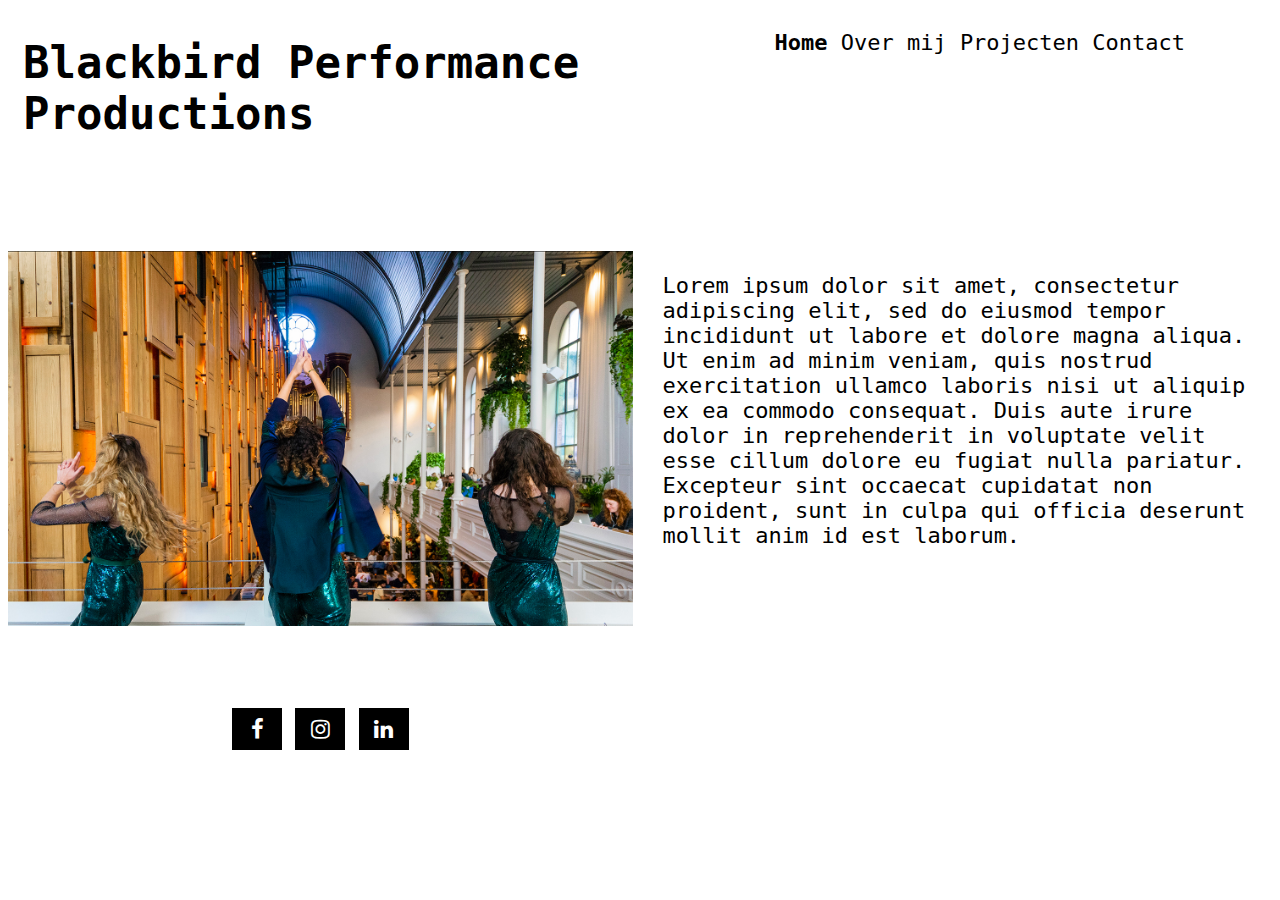
<file: index.html>
<!DOCTYPE html>
<html>

<head>
    <title> Blackbird Performance Productions </title>
    <link rel="stylesheet" type="text/css" href="styles.css">
    <link rel="stylesheet" href="https://cdnjs.cloudflare.com/ajax/libs/font-awesome/4.7.0/css/font-awesome.min.css">
</head>

<body>
    <div class="grid-container">
        <header>
            <h1>Blackbird Performance Productions</h1>
        </header>
        <nav>
            <ul class="nav">
                <li class="nav-item">
                    <a class="nav-link active" href="index.html">Home</a>
                </li>
                <li class="nav-item">
                    <a class="nav-link" href="overmij.html">Over mij</a>
                </li>
                <li class="nav-item">
                    <a class="nav-link" href="projecten.html">Projecten</a>
                </li>
                <li class="nav-item">
                    <a class="nav-link" href="contact.html">Contact</a>
                </li>
            </ul>
        </nav>

        <img src="CTF WdV 02.jpg" alt="Café Theater Festival Utrecht 2020">

        <main>
            <p>Lorem ipsum dolor sit amet, consectetur adipiscing elit, sed do eiusmod tempor incididunt ut labore et
                dolore magna aliqua. Ut enim ad minim veniam, quis nostrud exercitation ullamco laboris nisi ut aliquip
                ex ea commodo consequat. Duis aute irure dolor in reprehenderit in voluptate velit esse cillum dolore eu
                fugiat nulla pariatur. Excepteur sint occaecat cupidatat non proident, sunt in culpa qui officia
                deserunt mollit anim id est laborum.</p>
        </main>

        <footer>
            <a href="https://www.facebook.com/merel.devries.90226" target="_blank" class="fa fa-facebook"></a>
            <a href="https://www.instagram.com/mereljvdv" target="_blank" class="fa fa-instagram"></a>
            <a href="https://linkedin.com/in/merel-de-vries-034b54172" target="_blank" class="fa fa-linkedin"></a>
        </footer>
    </div>
</body>

</html>
</file>
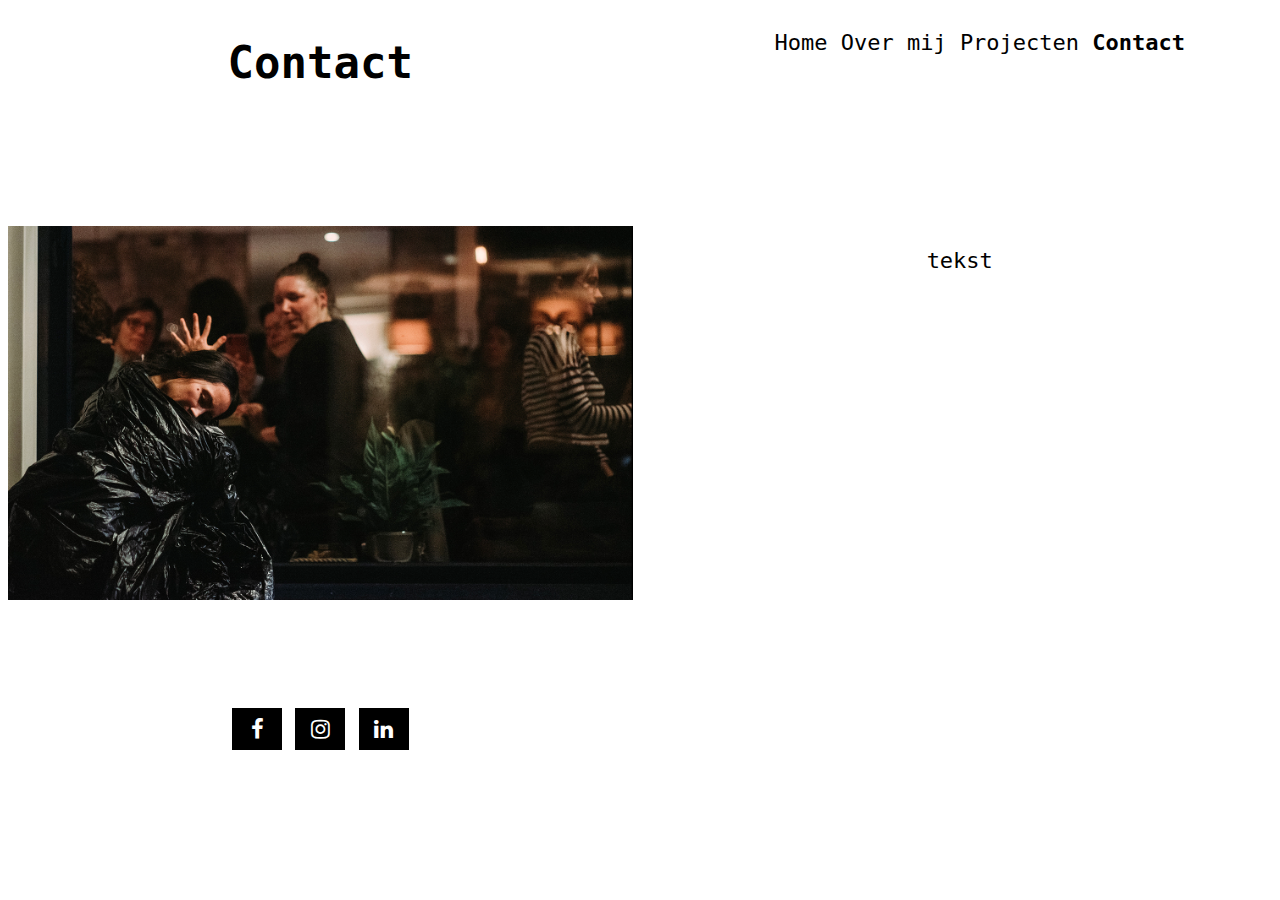
<file: contact.html>
<!DOCTYPE html>
<html>

<head>
    <title> Blackbird Performance Productions </title>
    <link rel="stylesheet" type="text/css" href="styles.css">
    <link rel="stylesheet" href="https://cdnjs.cloudflare.com/ajax/libs/font-awesome/4.7.0/css/font-awesome.min.css">
</head>

<body>
    <div class="grid-container">
        <header>
            <h1>Contact</h1>
        </header>

        <nav>
            <ul class="nav">
                <li class="nav-item">
                    <a class="nav-link" href="index.html">Home</a>
                </li>
                <li class="nav-item">
                    <a class="nav-link" href="overmij.html">Over mij</a>
                </li>
                <li class="nav-item">
                    <a class="nav-link" href="projecten.html">Projecten</a>
                </li>
                <li class="nav-item">
                    <a class="nav-link active" href="contact.html">Contact</a>
                </li>
            </ul>
        </nav>
        <img src="CTF WdV 01.jpg" alt="Café Theater Festival Utrecht 2020">
        <main>
            <p>tekst</p>
        </main>
        <footer>
            <a href="https://www.facebook.com/merel.devries.90226" target="_blank" class="fa fa-facebook"></a>
            <a href="https://www.instagram.com/mereljvdv" target="_blank" class="fa fa-instagram"></a>
            <a href="https://linkedin.com/in/merel-de-vries-034b54172" target="_blank" class="fa fa-linkedin"></a>
        </footer>
    </div>
</body>

</html>
</file>
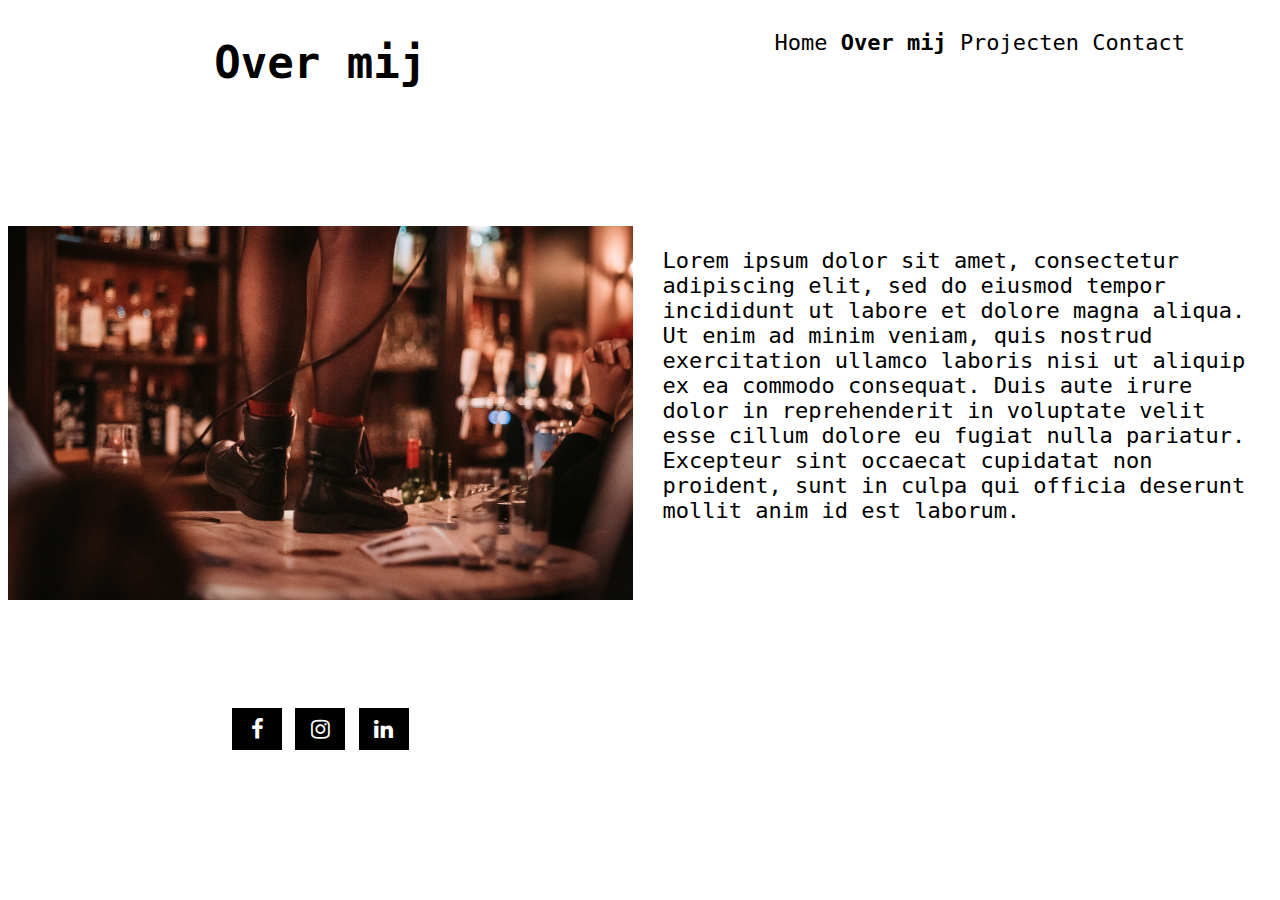
<file: overmij.html>
<!DOCTYPE html>
<html>

<head>
    <title> Blackbird Performance Productions </title>
    <link rel="stylesheet" type="text/css" href="styles.css">
    <link rel="stylesheet" href="https://cdnjs.cloudflare.com/ajax/libs/font-awesome/4.7.0/css/font-awesome.min.css">
</head>

<body>
    <div class="grid-container">
        <header>
            <h1>Over mij</h1>
        </header>
        <nav>
            <ul class="nav">
                <li class="nav-item">
                    <a class="nav-link" href="index.html">Home</a>
                </li>
                <li class="nav-item">
                    <a class="nav-link active" href="overmij.html">Over mij</a>
                </li>
                <li class="nav-item">
                    <a class="nav-link" href="projecten.html">Projecten</a>
                </li>
                <li class="nav-item">
                    <a class="nav-link" href="contact.html">Contact</a>
                </li>
            </ul>
        </nav>
        <img src="CTF WdV 04.jpg" alt="Café Theater Festival Utrecht 2020">
        <main>
            <p>Lorem ipsum dolor sit amet, consectetur adipiscing elit, sed do eiusmod tempor incididunt ut labore et
                dolore magna aliqua. Ut enim ad minim veniam, quis nostrud exercitation ullamco laboris nisi ut aliquip
                ex ea commodo consequat. Duis aute irure dolor in reprehenderit in voluptate velit esse cillum dolore eu
                fugiat nulla pariatur. Excepteur sint occaecat cupidatat non proident, sunt in culpa qui officia
                deserunt mollit anim id est laborum.</p>
        </main>

        <footer>
            <a href="https://www.facebook.com/merel.devries.90226" target="_blank" class="fa fa-facebook"></a>
            <a href="https://www.instagram.com/mereljvdv" target="_blank" class="fa fa-instagram"></a>
            <a href="https://linkedin.com/in/merel-de-vries-034b54172" target="_blank" class="fa fa-linkedin"></a>
        </footer>
    </div>
</body>

</html>
</file>
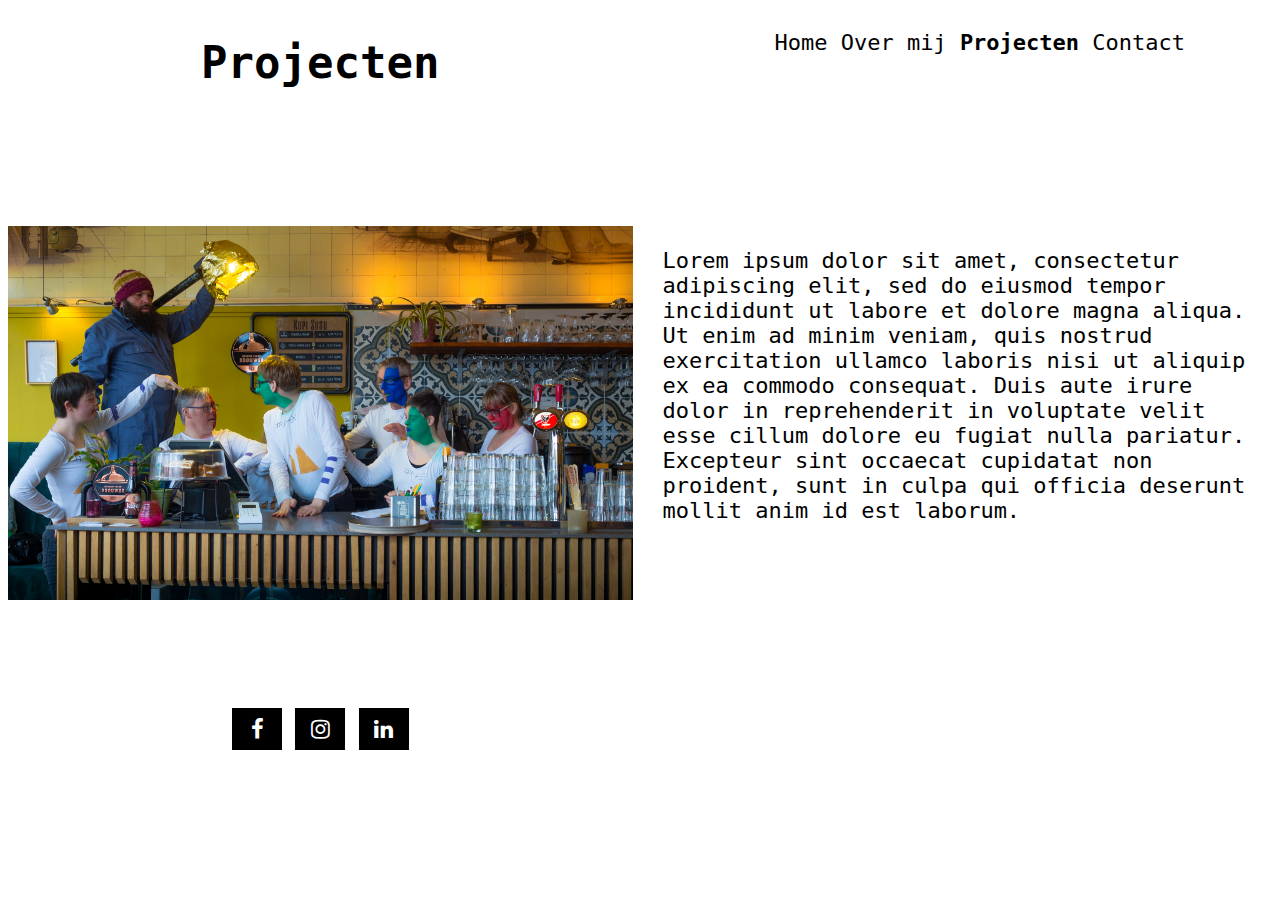
<file: projecten.html>
<!DOCTYPE html>
<html>

<head>
    <title> Blackbird Performance Productions </title>
    <link rel="stylesheet" type="text/css" href="styles.css">
    <link rel="stylesheet" href="https://cdnjs.cloudflare.com/ajax/libs/font-awesome/4.7.0/css/font-awesome.min.css">
</head>

<body>
    <div class="grid-container">
        <header>
            <h1>Projecten</h1>
        </header>
        <nav>
            <ul class="nav">
                <li class="nav-item">
                    <a class="nav-link" href="index.html">Home</a>
                </li>
                <li class="nav-item">
                    <a class="nav-link" href="overmij.html">Over mij</a>
                </li>
                <li class="nav-item">
                    <a class="nav-link active" href="projecten.html">Projecten</a>
                </li>
                <li class="nav-item">
                    <a class="nav-link" href="contact.html">Contact</a>
                </li>
            </ul>
        </nav>
        <img src="CTF EdO 01.jpg" alt="Café Theater Festival Utrecht 2020">
        <main>
            <p>Lorem ipsum dolor sit amet, consectetur adipiscing elit, sed do eiusmod tempor incididunt ut labore et
                dolore magna aliqua. Ut enim ad minim veniam, quis nostrud exercitation ullamco laboris nisi ut aliquip
                ex ea commodo consequat. Duis aute irure dolor in reprehenderit in voluptate velit esse cillum dolore eu
                fugiat nulla pariatur. Excepteur sint occaecat cupidatat non proident, sunt in culpa qui officia
                deserunt mollit anim id est laborum.</p>
        </main>

        <footer>
            <a href="https://www.facebook.com/merel.devries.90226" target="_blank" class="fa fa-facebook"></a>
            <a href="https://www.instagram.com/mereljvdv" target="_blank" class="fa fa-instagram"></a>
            <a href="https://linkedin.com/in/merel-de-vries-034b54172" target="_blank" class="fa fa-linkedin"></a>
        </footer>
    </div>
</body>

</html>
</file>
<file: styles.css>
body {
    background-color:white;
    font-family:'Roboto Mono', monospace;
    font-size: 14px;
    color:black;
}

.grid-container {
    display: grid;
    grid-template-columns: 1fr;
    grid-template-rows: 30px auto auto 320px 100px;
    height: 700px;
    grid-template-areas: 
        "nav"
        "header"
        "img"
        "main"
        "footer";
}

nav,
header,
img,
main,
footer

nav {
    grid-area: nav;
    justify-self: center;
}

ul.nav {
    list-style-type: none;    
}

ul.nav li {
    float: none;
    display: inline;
}

ul.nav li a {
    color: black;
    text-decoration: none;
}

.active {
    font-weight: bold;
}

header {
    grid-area: header;
    padding: 0px 5px;
}

img {
    grid-area: img;
    width: 100% ;
    height: auto;
}

main {
    grid-area: main;
    padding: 0px 5px;
}

footer {
    grid-area: footer;
    justify-self: center;
}

.fa {
    padding: 10px 0px;
    font-size: 30px;
    width: 50px;
    text-align: center;
    text-decoration: none;
}
  
.fa:hover {
    opacity: 0.7;
}
  
.fa-facebook {
    background: black;
    color: white;
}

.fa-linkedin {
    background: black;
    color: white;
}

.fa-instagram {
    background: black;
    color: white;
}

@media (min-width:768px) {

    body {
        font-size: 18px;
    }

    .grid-container {
        display: grid;
        column-gap: 15px;
        row-gap: 15px;
        grid-template-columns: 1fr 1fr;
        grid-template-rows: auto auto 100px;
        height: 800px;
        grid-template-areas: 
            "header nav"
            "img main"
            "footer .";
    }

    header {
        padding: 0px 10px;
    }

    main {
        padding: 0px 10px;
    }
}

@media (min-width:1024px) {

    body {
        font-size: 22px;
    }

    header {
        padding: 0px 15px;
    }

    main {
        padding: 0px 15px;
    }

}
</file>
